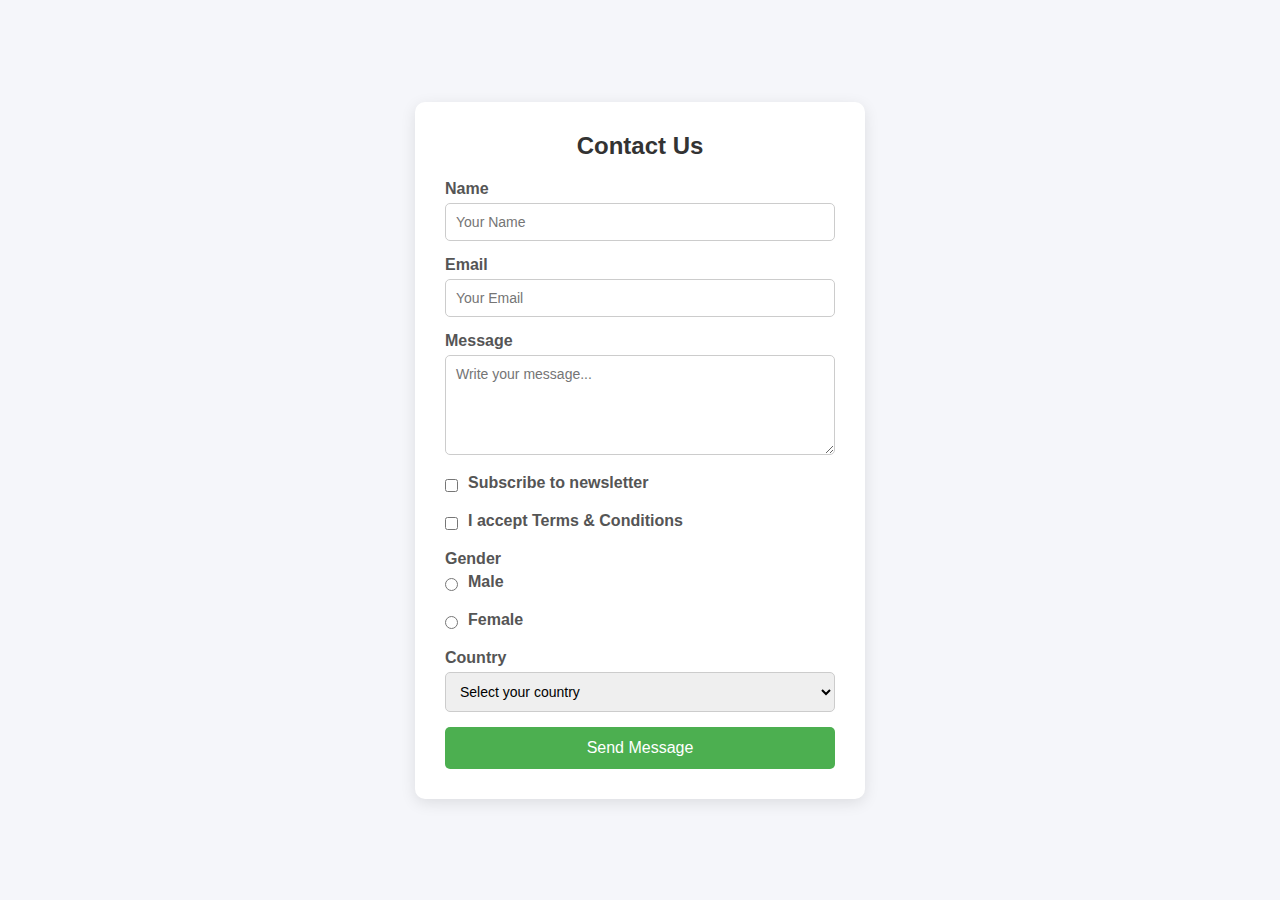
<file: index.html>
<!DOCTYPE html>
<html lang="en">
<head>
  <meta charset="UTF-8">
  <meta name="viewport" content="width=device-width, initial-scale=1.0">
  <title>Document</title>
</head>
<body><!DOCTYPE html>
<html lang="en">

<head>
  <meta charset="UTF-8">
  <meta name="viewport" content="width=device-width, initial-scale=1.0">
  <title>Enhanced Contact Form</title>
  <style>
    * {
      box-sizing: border-box;
      margin: 0;
      padding: 0;
      font-family: Arial, sans-serif;
    }

    body {
      background-color: #f5f6fa;
      display: flex;
      justify-content: center;
      align-items: center;
      min-height: 100vh;
      padding: 20px;
    }

    .contact-form {
      background-color: #fff;
      padding: 30px;
      border-radius: 10px;
      box-shadow: 0 4px 15px rgba(0, 0, 0, 0.1);
      width: 100%;
      max-width: 450px;
    }

    .contact-form h2 {
      text-align: center;
      margin-bottom: 20px;
      color: #333;
    }

    .contact-form label {
      display: block;
      margin-bottom: 5px;
      font-weight: bold;
      color: #555;
    }

    .contact-form input[type="text"],
    .contact-form input[type="email"],
    .contact-form textarea,
    .contact-form select {
      width: 100%;
      padding: 10px;
      margin-bottom: 15px;
      border: 1px solid #ccc;
      border-radius: 5px;
      font-size: 14px;
    }

    .contact-form textarea {
      resize: vertical;
      min-height: 100px;
    }

    .form-group-inline {
      display: flex;
      align-items: center;
      margin-bottom: 15px;
    }

    .form-group-inline input[type="checkbox"],
    .form-group-inline input[type="radio"] {
      margin-right: 10px;
    }

    .contact-form button {
      width: 100%;
      padding: 12px;
      border: none;
      border-radius: 5px;
      background-color: #4CAF50;
      color: white;
      font-size: 16px;
      cursor: pointer;
      transition: background-color 0.3s ease;
    }

    .contact-form button:hover {
      background-color: #45a049;
    }

  </style>
</head>

<body>

  <form class="contact-form">
    <h2>Contact Us</h2>

    <label for="name">Name</label>
    <input type="text" id="name" name="name" placeholder="Your Name" required>

    <label for="email">Email</label>
    <input type="email" id="email" name="email" placeholder="Your Email" required>

    <label for="message">Message</label>
    <textarea id="message" name="message" placeholder="Write your message..." required></textarea>


    <div class="form-group-inline">
      <input type="checkbox" id="subscribe" name="subscribe">
      <label for="subscribe">Subscribe to newsletter</label>
    </div>
    <div class="form-group-inline">
      <input type="checkbox" id="terms" name="terms" required>
      <label for="terms">I accept Terms & Conditions</label>
    </div>


    <p style="margin-bottom:5px; font-weight:bold; color:#555;">Gender</p>
    <div class="form-group-inline">
      <input type="radio" id="male" name="gender" value="male">
      <label for="male">Male</label>
    </div>
    <div class="form-group-inline">
      <input type="radio" id="female" name="gender" value="female">
      <label for="female">Female</label>
    </div>


    <label for="country">Country</label>
    <select id="country" name="country" required>
      <option value="">Select your country</option>
      <option value="pakistan">Pakistan</option>
      <option value="india">India</option>
      <option value="usa">USA</option>
      <option value="uk">UK</option>
    </select>

    <button type="submit">Send Message</button>
  </form>

</body>

</html>
  
</html>
</file>
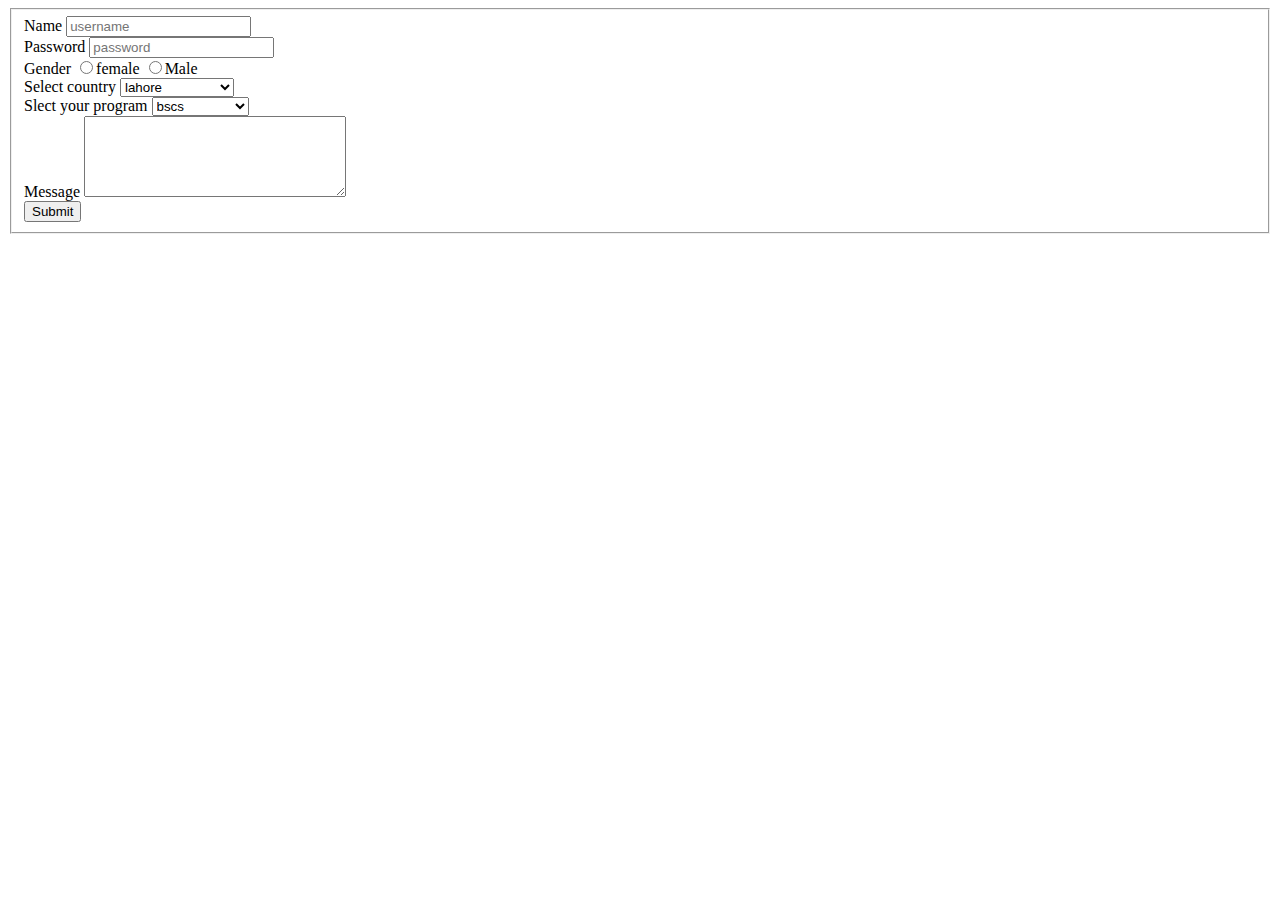
<file: di list.html>
<!DOCTYPE html>
<html lang="en">
<head>
    <meta charset="UTF-8">
    <meta name="viewport" content="width=device-width, initial-scale=1.0">
    <title>Document</title>
</head>
<body>
<form>
<fieldset>
<label>Name</label>
<input type="text" name="" id="username" placeholder="username">
<br>
<label>Password</label>
<input type="password" name="" id="password" placeholder="password">
<br>
<label>Gender</label>
<input type="radio" name="gender" id="female"><label for="female">female</label>
<input type="radio" name="gender" id="male"><label for="male">Male</label>
<br>
<label>Select country</label>
<select>
<optgroup label="pakistan">
<option>lahore</option>
<option>qasur</option>
<option>chungi</option>
<option>shalmi</option>
<option>ring road</option>
<option>satoki</option>
<option>nishtar</option>
<option>rehmat clony</option>
<option>lilyani</option>
<option>faisalabad</option>
<option>islamabad</option>
<option>wihari</option>
<option>faisaltown</option>
<option>iqbal town</option>
</optgroup>
</select>
<br>
<label>Slect your program</label>
<select>
<option>bscs</option>
<option>matric</option>
<option>intermediate</option>
<option>middle</option>
<option>bsIT</option>
<option>Icom</option>
<option>BS englisg</option>
<option>bs physicis</option>
<option>bs chemistry</option>
<option>bs biology</option>
</select>
<br>
<label>Message</label>
<textarea cols="30" rows="5"></textarea>
<br>
<input type="submit" >
</fieldset>
</form>
</body>
</html>
</file>
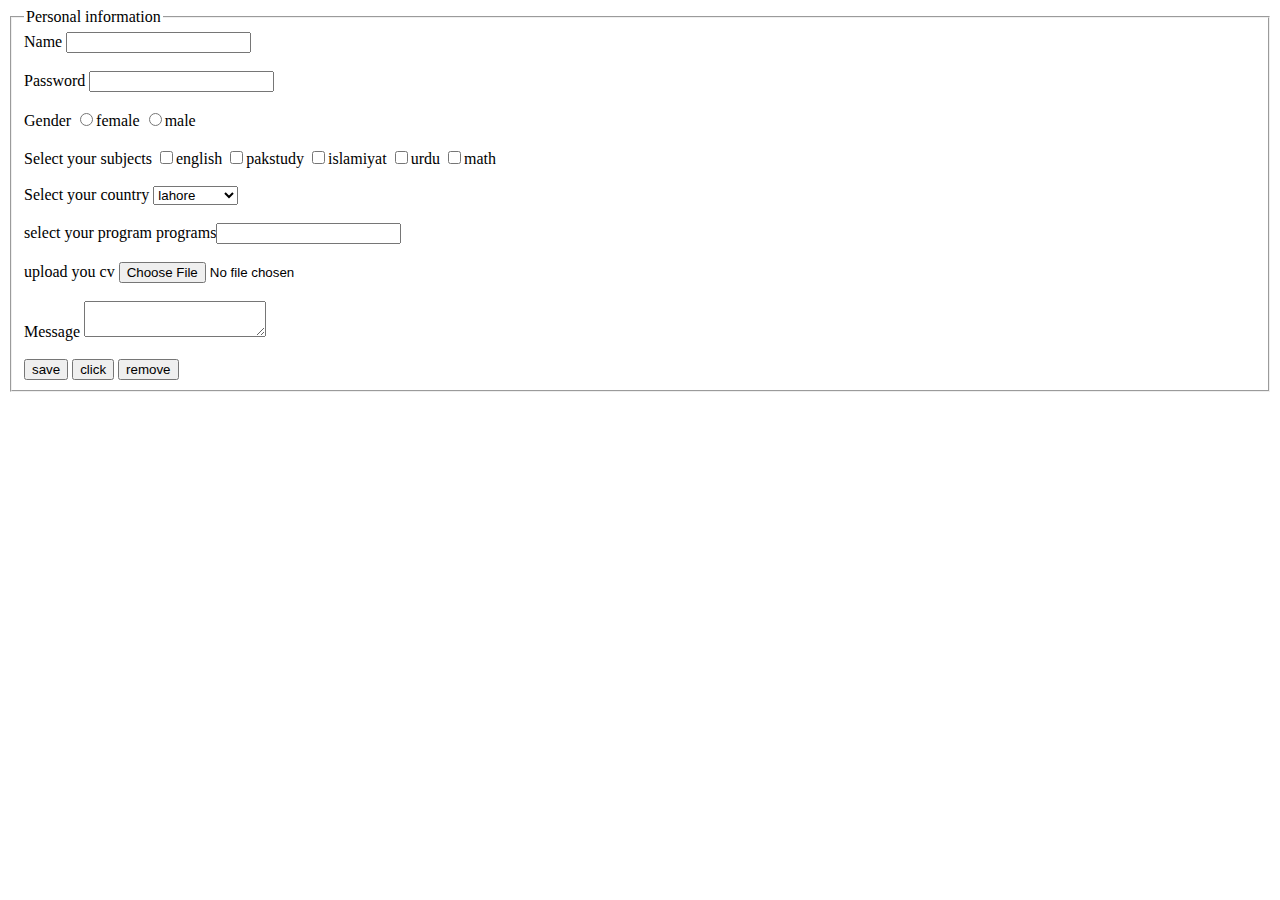
<file: hello.html>
<!DOCTYPE html>
<html lang="en">
<head>
    <meta charset="UTF-8">
    <meta name="viewport" content="width=device-width, initial-scale=1.0">
    <title> print Hello </title>
</head>
<body>
<form>
<fieldset > 
<legend>Personal information</legend> 
<label>Name</label>
<input type="text" name="" id="username">
<br></br>
<label>Password</label>
<input type="password" name="" id="password">
<br></br>
<label>Gender</label>
<input type="radio" name="gender" id="female"><label for="female">female</label>
<input type="radio" name="gender" id="male"><label for="male">male</label>
<br></br>
<label>Select your subjects</label>
<input type="checkbox" name="" id="english"><label for="english">english</label>
<input type="checkbox" name="" id="pakstudy"><label for="pakstudy">pakstudy</label>
<input type="checkbox" name="" id="islamiyat"><label for="islamiyat">islamiyat</label>
<input type="checkbox" name="" id="urdu"><label for="urdu">urdu</label>
<input type="checkbox" name="" id="math"><label for="math">math</label>
<br></br>
<label>Select your country</label>
<select>
<optgroup label="pakistan">  
<option>lahore</option>
<option>karachi</option>
<option>layah</option>
<option>nishtar</option>
<option>kahna</option>
<option>chungi</option>
<option>abtabad</option>
</optgroup>  
</select>
<br></br>
<label>select your program</label>
<label>programs</label><input list="program">
<datalist id="program">
<option value="bscs">
<option value="ics">
<option value="matric">
<option value="bs program">
<option value="middle">
<option value="bscybersecurity">
<option value="bsIT">
<option value="icom">
</datalist>
<br></br>
<label>upload you cv</label>
<input type="file" name="">
<br></br>
<label>Message</label>
<textarea type="message" row="4" height="5"></textarea>
<br></br>
<input type="submit" name="" value="save">
<input type="button" value="click">
<input type="reset" value="remove">
</fieldset>  
</form>

</body>
</html>
</file>
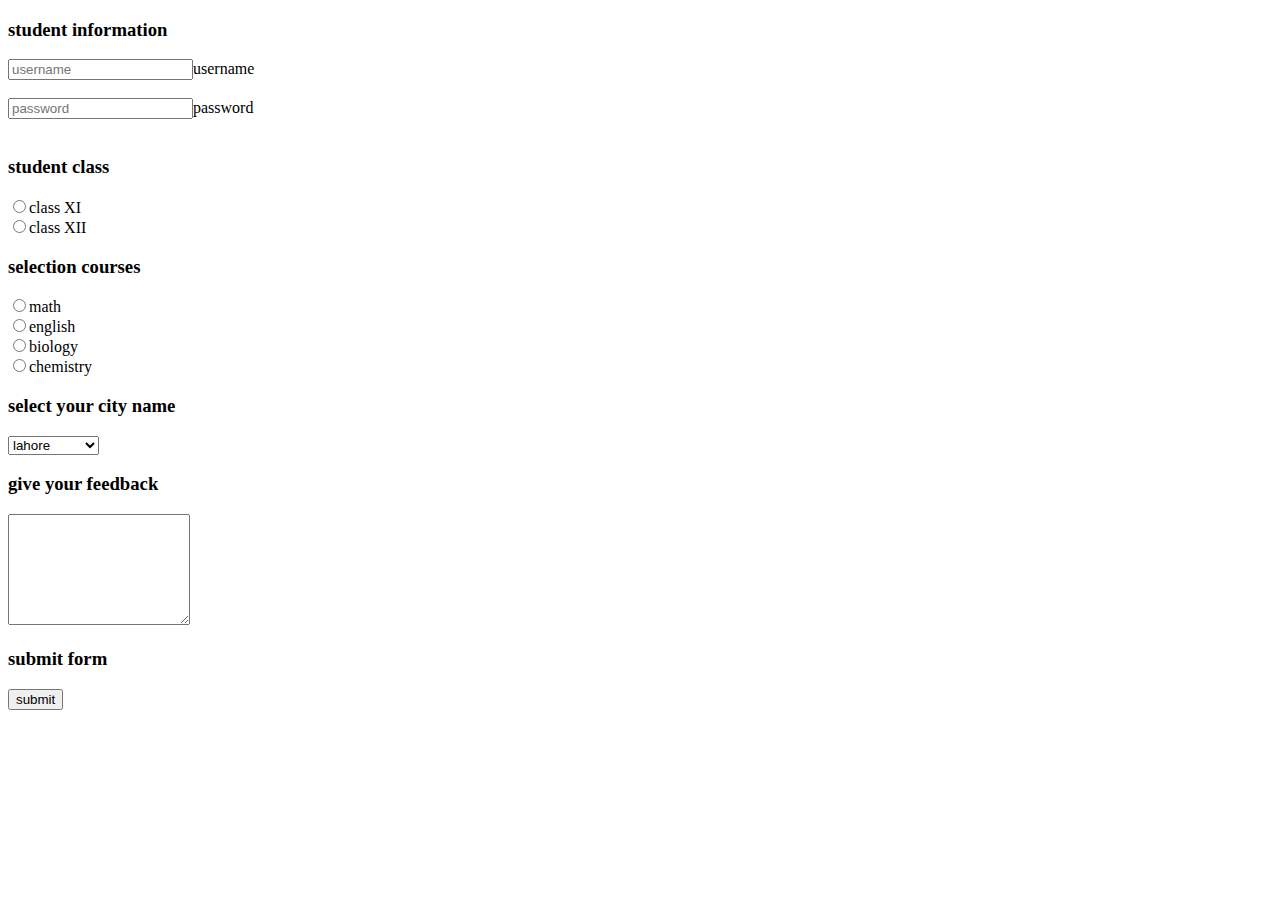
<file: inde.html>
<!DOCTYPE html>          
<html lang="en">
<head>                                                                                                                                                                                                                                                                                                                                     
    <meta charset="UTF-8">
    <meta name="viewport" content="width=device-width, initial-scale=1.0">
    <title>Student form</title>
</head>
<body>
<form action="/action.php">
<p><h3>student information</h3></p>     
<div><input type="text" placeholder="username">username</div>
<br>
<div><input type="password" placeholder="password">password</div>
<br>
<label for="101">
<p><h3>student class</h3></p>   
<input type="radio" value="class XI" name="class" id="101">class XI
</label>
<br>
<label for="102">
<input type="radio" value="class XII" name="class" id="102">class XII
</label>
<br>
<p><h3>selection courses</h3></p>
<label for="math">
<input type="radio" value="subject" name="math">math    
</label>
<br>
<label for="english">
<input type="radio" value="subject" name="english">english  
</label>
<br>
<label for="biology">
<input type="radio" value="subject" name="biology">biology   
</label>
<br>
<label for="chmistry">
<input type="radio" value="subject" name="chemistry">chemistry   
</label>
<br>
<p><h3>select your city name</h3></p>
<select name="city">
<option value="lahore">lahore</option>
<option value="qasur">qasur</option>
<option value="laya">laya</option>
<option value="nishtar">nishtar</option>
<option value="galaxo">galaxo</option>
<option value="uhnabad">uhnabad</option>
<option value="lalyani">lalyani</option>
<option value="kahna">kahna</option>
<option value="karachi">karachi</option>
<option value="data darbar">data darbar</option>
</select>
<br>
<p><h3>give your feedback</h3></p>
<textarea name="feedback" palaceholder="give feed back" rows="7"></textarea>
<br>
<p><h3>submit form</h3></p>
<input type="submit" value="submit">

</form>
    
</body>
</html>
</file>
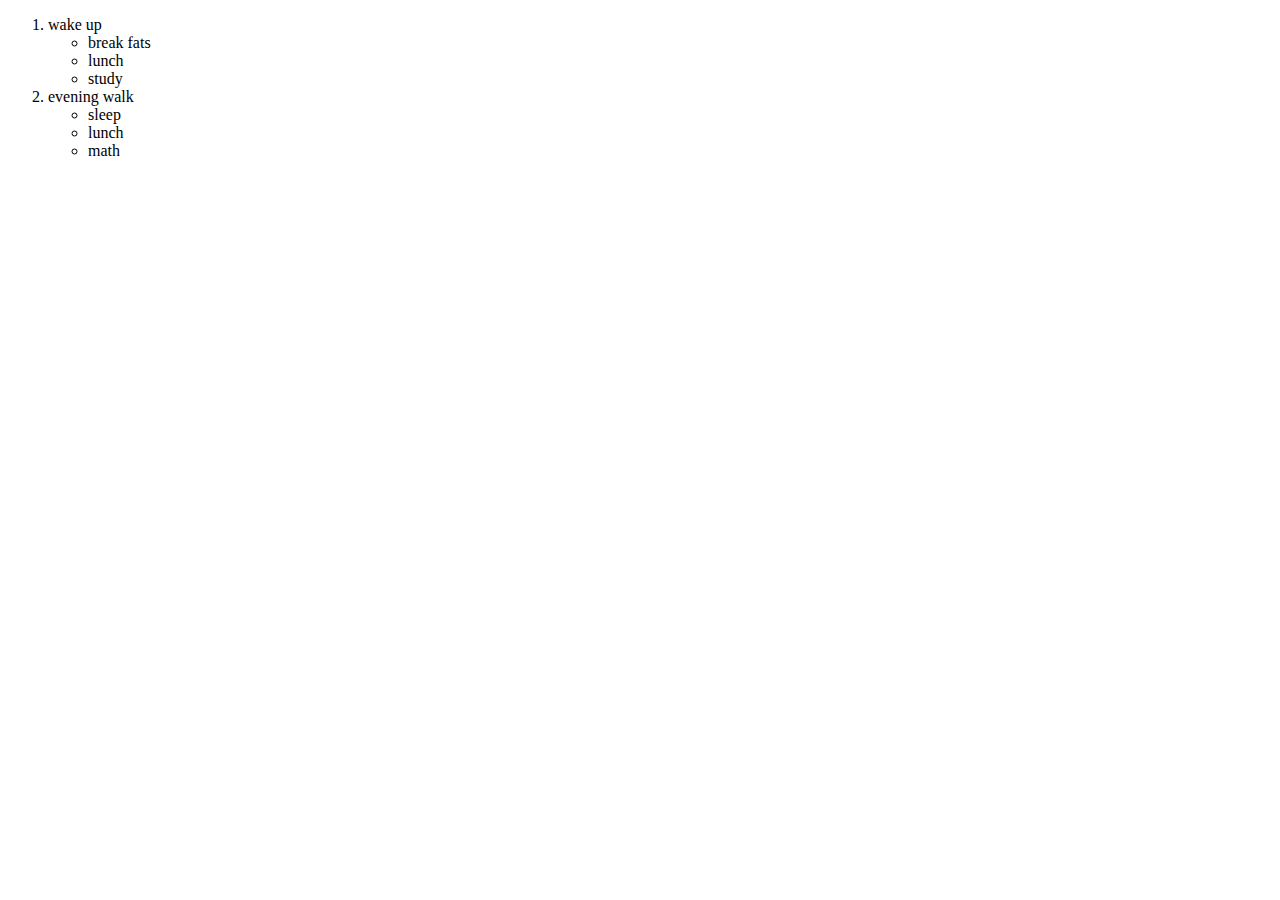
<file: list.html>
<!DOCTYPE html>
<html lang="en">
<head>
    <meta charset="UTF-8">
    <meta name="viewport" content="width=device-width, initial-scale=1.0">
    <title>Document</title>
</head>
<body>
<ol>
<li>wake up
<ul>    
<li>break fats</li>    
<li>lunch</li>
<li>study</li>
</ul>
</li>
<li>evening walk
<ul>
<li>sleep</li>
<li>lunch</li>
<li>math</li>
</ul>
</li>
</ol>

</body>
</html>
</file>
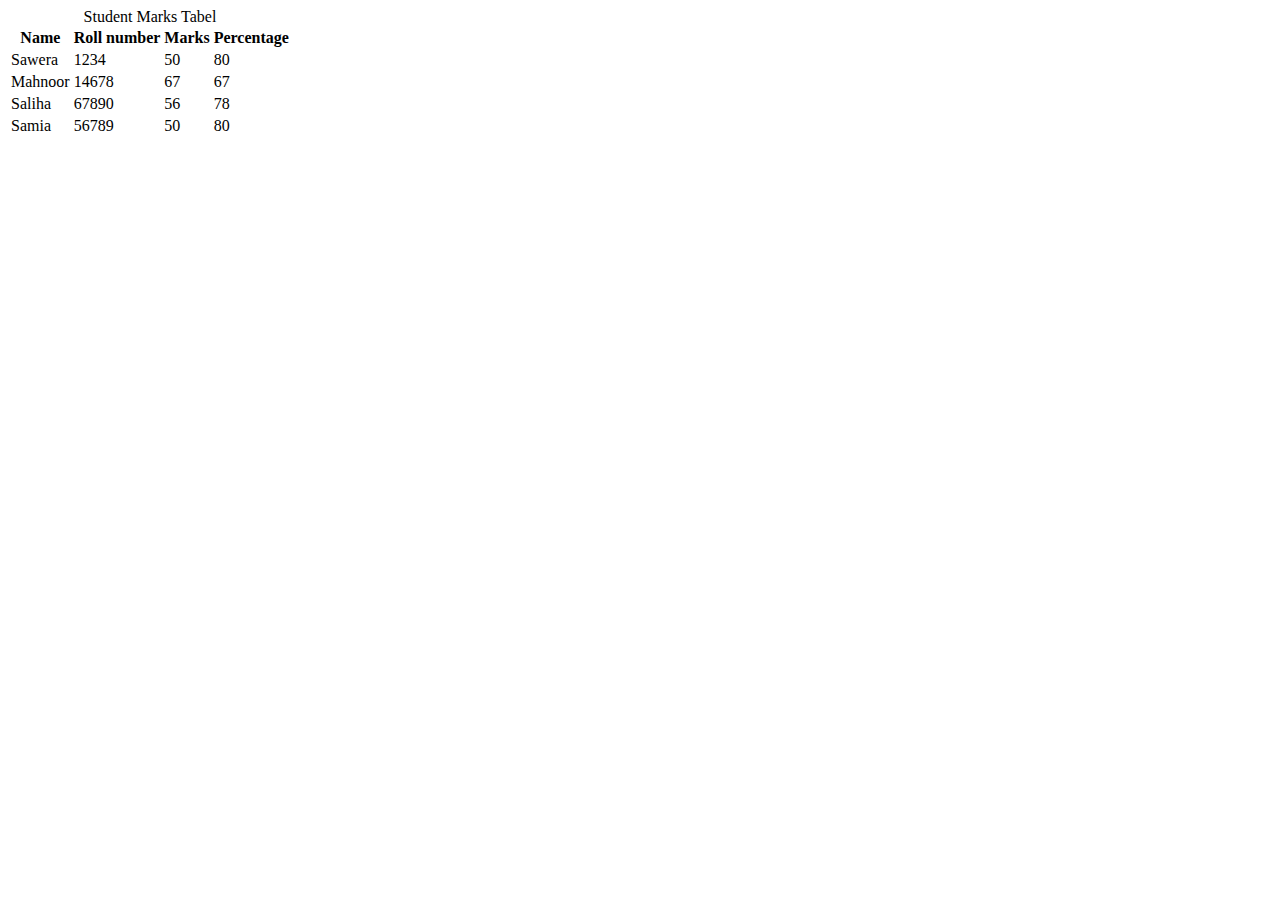
<file: tabel.html>
<!DOCTYPE html>
<html lang="en">
<head>
    <meta charset="UTF-8">
    <meta name="viewport" content="width=device-width, initial-scale=1.0">
    <title>Document</title>
</head>
<body>
 <table>
<caption>Student Marks Tabel</caption>    
<tr>
<th>
Name
</th>
<th>Roll number</th>
<th>Marks</th>
<th>Percentage</th>
</tr>
<tr>
<td>Sawera</td>
<td>1234</td>
<td>50</td>
<td>80</td>
</tr>
<tr>
<td>Mahnoor</td>
<td>14678</td>
<td>67</td>
<td>67</td>
</tr>
<tr>
<td>Saliha</td>
<td>67890</td>
<td>56</td>
<td>78</td>
</tr>
<tr>
<td>Samia</td>
<td>56789</td>
<td>50</td>
<td>80</td>
</tr>
 </table>   
</body>
</html>
</file>
